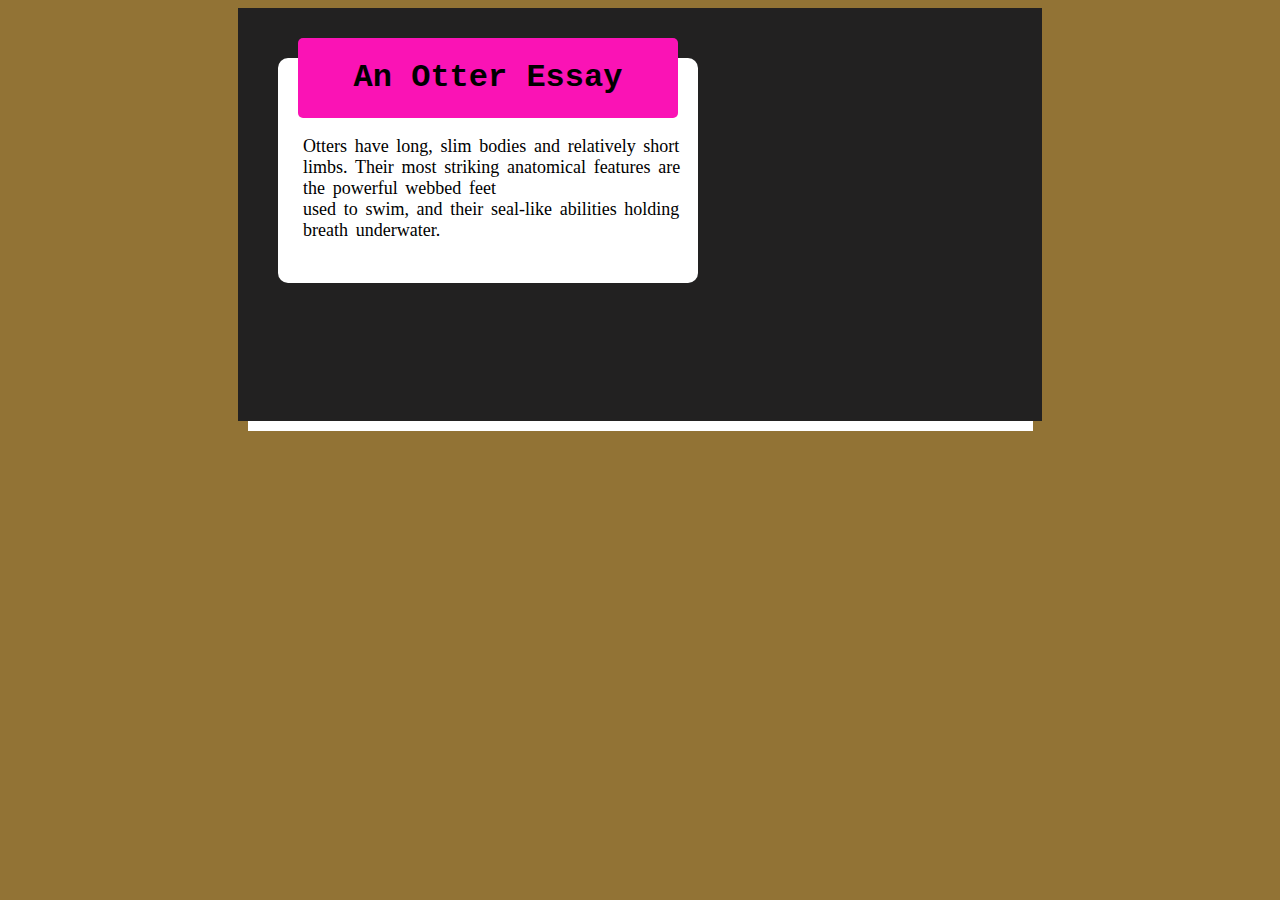
<file: assign_1/index.html>
<!DOCTYPE html>
<html lang="en">
<head>
    <meta charset="UTF-8">
    <meta name="viewport" content="width=device-width, initial-scale=1.0">
    <title>An Otter Essay</title>
    <link rel="stylesheet" href="style1.css">
</head>
<body>
    <div class="container">
        <div class="head1">
            <h1>An Otter Essay</h1>
        </div>
        <div class="txt">
            <p>
                Otters have long, slim bodies and relatively short limbs. Their most striking anatomical features are the powerful webbed feet <br>used to swim, and their seal-like abilities holding breath underwater.
            </p>
        </div>
    </div>
    <div id="foot"></div>
</body>
</html>
</file>
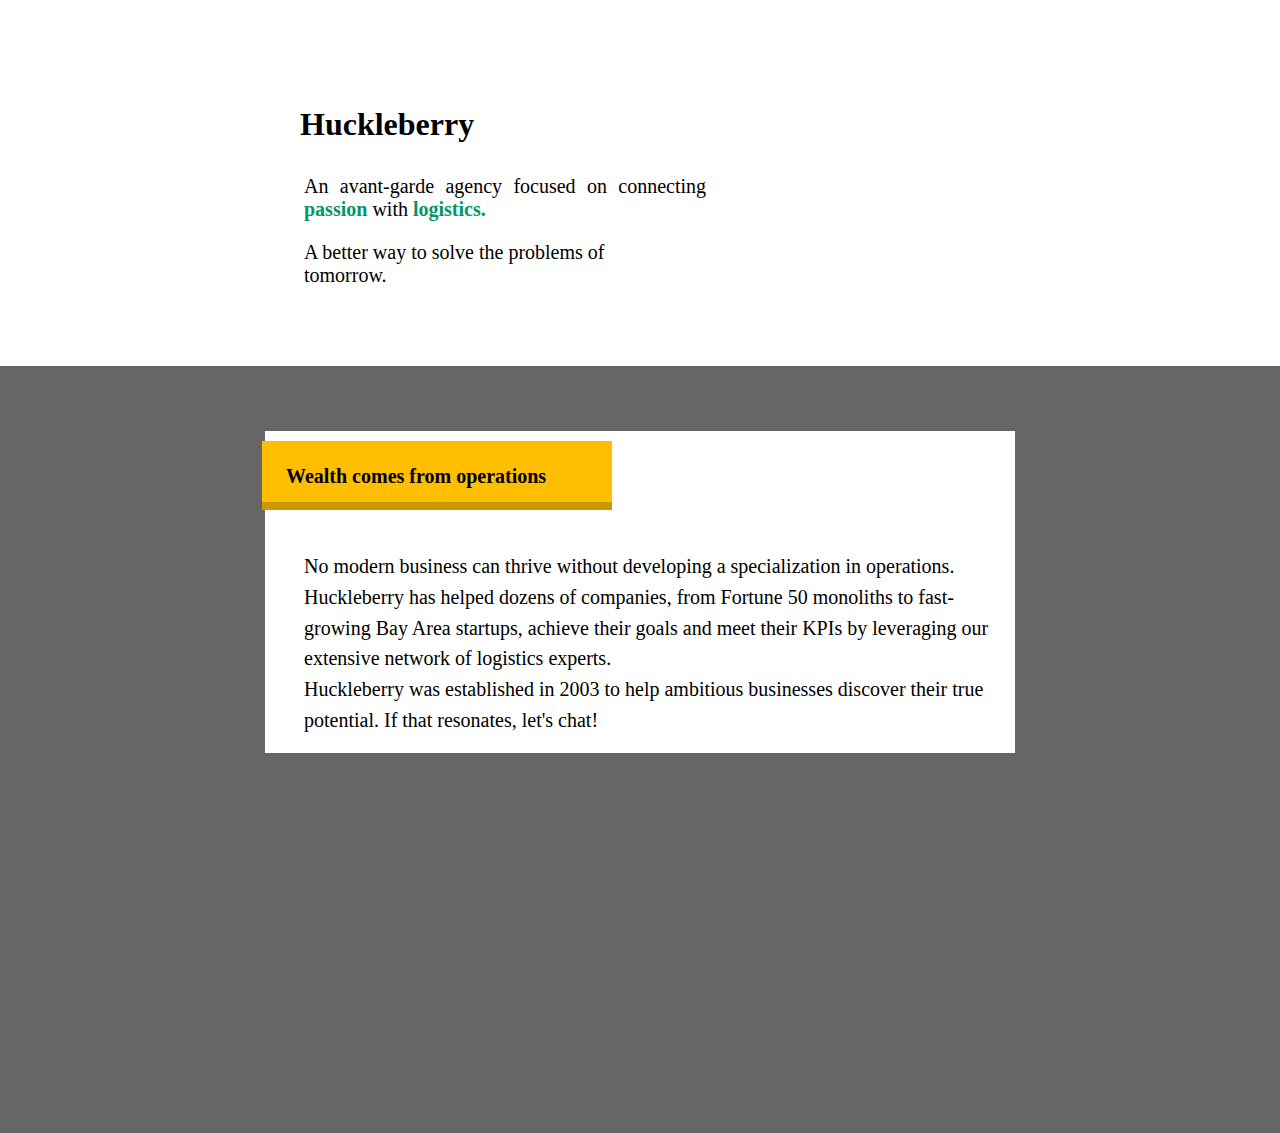
<file: assign_2/index.html>
<!DOCTYPE html>
<html lang="en">
<head>
    <meta charset="UTF-8">
    <meta name="viewport" content="width=device-width, initial-scale=1.0">
    <title>CSS responsiveness</title>
    <link rel="stylesheet" href="style2.css">
</head>
<body>
    <div class="header">
        <h1>Huckleberry</h1>
        <div class="header-paragraph">
            <p>An avant-garde agency focused on connecting <span>passion</span> with <span> logistics.</span></p>
        <p>A better way to solve the problems of<br> tomorrow.</p>
        </div>
    </div>

    <div class="main">
        <div class="main-text">
            <div class="main-title">
                <h3>Wealth comes from operations</h3>
            </div>
            <p>No modern business can thrive without developing a specialization in operations. Huckleberry has helped dozens of companies, from Fortune 50 monoliths to fast-growing Bay Area startups, achieve their goals and meet their KPIs by leveraging our extensive network of logistics experts.<br>
            Huckleberry was established in 2003 to help ambitious businesses discover their true potential. If that resonates, let's chat!</p>
        </div>
    </div>

</body>
</html>
</file>
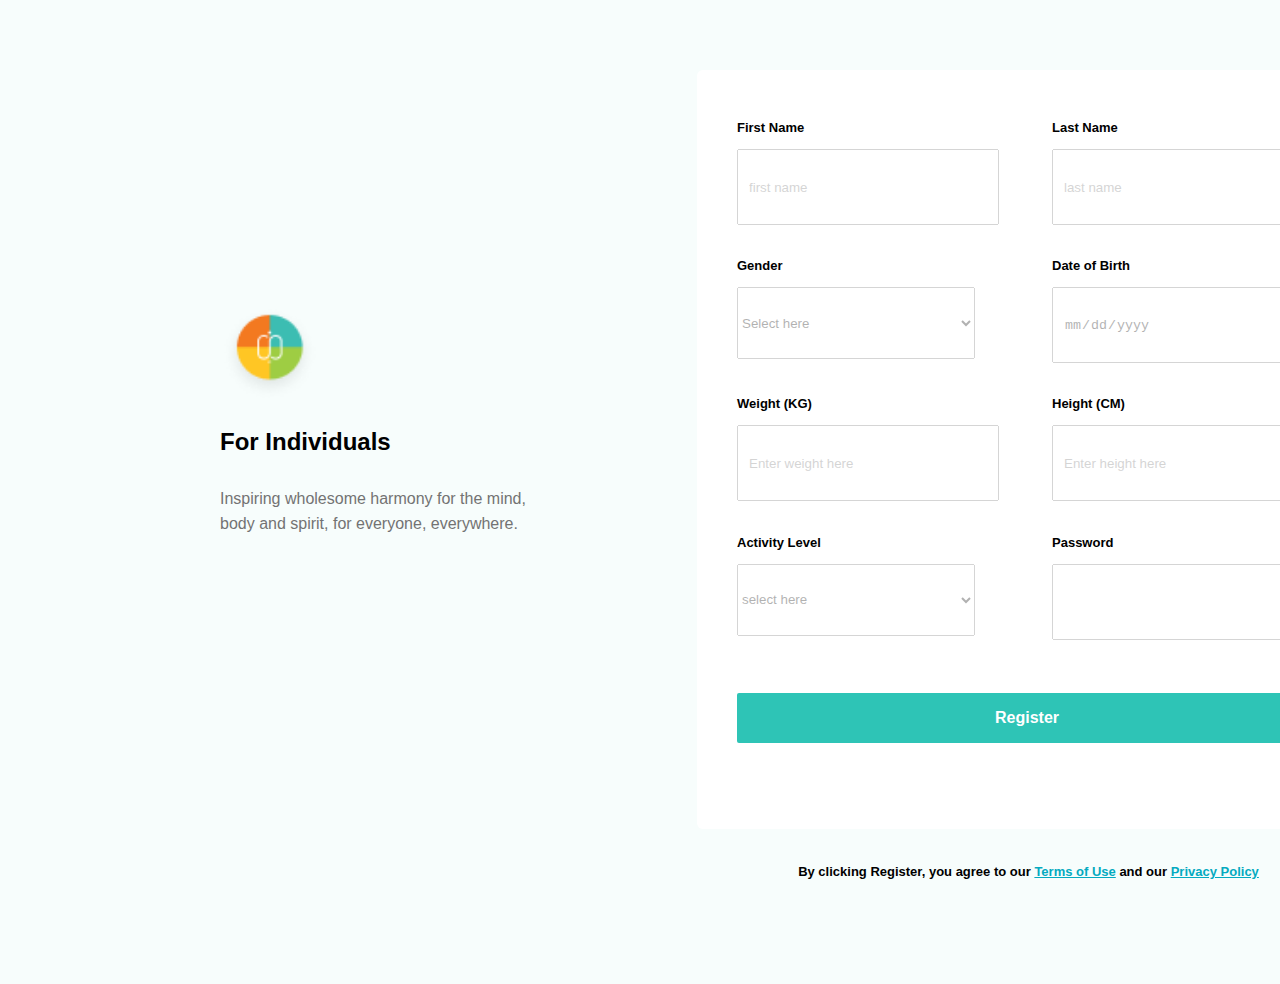
<file: assign_3/index.html>
<!DOCTYPE html>
<html lang="en">
<head>
    <meta charset="UTF-8">
    <meta name="viewport" content="width=device-width, initial-scale=1.0">
    <title>Responsive Form</title>
    <link rel="stylesheet" href="style3.css">
</head>
<body>
    <main>
        <div class="txt">
            <img src="./Logo (1).png" alt="Logo" width="38.67px" height="40px" id="logo" class="logo">
            <h2>For Individuals</h2>
            <p>Inspiring wholesome harmony for the mind, body and spirit, for everyone, everywhere.</p>
        </div>
        <div>
            <form class="form" action="GET">
                <div>
                    <label for="firstName">First Name</label><br><br>
                    <input type=" text" name="firstName" placeholder="first name" >
                </div>
                
                <div>
                    <label for="lastName">Last Name</label><br><br>
                    <input type=" text" name="lastName" placeholder="last name">
                </div>
                
                <div>
                    <label for="gender">Gender</label><br><br>
                <select name="gender" id="gender">
                    <option value="select disabled" >Select here</option>
                    <option value="male">Male</option>
                    <option value="female">Female</option>
                </select><br>
                </div>
                
                <div>
                    <label for="dob">Date of Birth</label><br><br>
                    <input type="date" id="dob" name="dob" placeholder="select here">
                </div>

                <div>
                    <label for="weight">Weight (KG)</label><br><br>
                    <input id="weight" name="weight" placeholder="Enter weight here" >
                </div>
                <div>
                    <label for="height">Height (CM)</label><br><br>
                    <input id="height" name="height" placeholder="Enter height here" >
                </div>

                <div>
                    <label for="level">Activity Level</label><br><br>
                    <select name="level" id="level">
                        <option value="disabled selected">select here</option>
                        <option value=""></option>
                        <option value=""></option>
                    </select>
                </div>

                <div class="password-container" >
                    <label for="password">Password</label><br><br>
                    <input type="password" id="password" name="password">
                    <!-- <i class="eye-icon">&#128065;</i> -->
                </div>

                    <button class="register-button">Register</button>
            </form>

            <div class="foot">
                <p >By clicking Register, you agree to our <span>Terms of Use</span> and our <span>Privacy Policy</span></p>
            </div>
        </div>

        
        
    </main>
</body>
</html>
</file>
<file: assign_1/style1.css>
body{
    background-color: rgb(146, 115, 53);
}

.container{
    position: relative;
    background-color: rgb(34, 33, 33);
    width: 784px;
    height: 413px;
    padding-left: 20px;
    margin-left: auto;
    margin-right: auto;
    justify-content: center;
}

.head1{
    position: absolute;
    background-color: rgb(250, 19, 181);
    color: black;
    text-align: center;
    width: 380px;
    justify-content: center;
    left: 60px;
    margin-right: auto;
    top: 30px;
    border-radius: 5px;
    z-index: 2;
}
h1{
    padding-right: 15px;
    padding-left: 15px;
    font-size: 2rem;
    font-family: 'Courier New', Courier, monospace;
}

.txt{
    position: absolute;
    color: black;
    background-color: white;
    width: 400px;
    height: 190px;
    font-family: Georgia, 'Times New Roman';
    font-size: large;
    word-spacing: 0.2rem;
    padding: 30px 10px 5px 10px;
    border-radius: 10px;
    top: 50px;
    bottom: 0;
    margin-left: 20px;
    justify-items: center;
    z-index: 1;
    
}
p{
    padding-top: 30px;
    padding-left: 15px;
    font-weight: 500;
}

#foot{
    width: 785px;
    height: 10px;
    margin-left: auto;
    margin-right: auto;
    background-color: rgb(255, 255, 255);
}
</file>
<file: assign_2/style2.css>
body{
    padding: 0px;
    margin: 0px;
    box-sizing: border-box;
}

/*HEADER STYLING*/
.header{
    width: 100%;
    height: 200px;
    display: block;
    justify-items: baseline;
    padding: 0px 10px;
    margin-bottom: 30px ;
}
span{
    color: #009966;
    font-weight: bold;
}

h1{
    margin-top: 96px;
    width: 180px;
    height: 38px;
    padding: 10px 24px;
}


.header-paragraph{
    width: 342px;
    height: 60px;
}

.header-paragraph p{
    padding: 0px 24px;

}

/* main styling */
.main{
    width: 100%;
    height: 767px;
    top: 382px;
    background: #666666;
    z-index: 1;
}
.main-text{
    position: relative;
    top: 65px;
    width: 100%;
    height: 555px;
    border-bottom-width: 8px;
    background: #FFFFFF;
    z-index: 1;

}
.main-text p{
    width: 250px;
    height: 350px;
    margin-left: 24px;
    line-height: 28.8px;
    padding-top: 120px;
    padding-bottom: 10px;
}

div .main-title{
    position: absolute;
    width: 300px;
    height: 82px;
    top: 10px;
    border-bottom: 8px solid #CC9900;
    background-color: #FFBF00;
    margin-left: -8px;
    z-index: 2;

}

.main-title, h3{
    width: 243px;
    height: 58;
    margin-left: 24px;
    font-size: 20px;
    font-weight: 500;
    padding: 0.5px 0px;
    font-weight: 600;
    line-height: 28.8px ;

}



/*tablet view*/
@media (min-width: 767px) and (max-width: 1024px) {
    .header{
        width: 100%;
        height: 240px;
        display: block;
        justify-items: center;
        text-align: justify;
        margin-left: 30px;
    }
    h1{
        text-align: left;
        padding-left: 50px;
        width: 100%; 
    }
    .header-paragraph{
        width: 550px;
        height: 60px;
        font-size: 20px;
        margin-left: -468px;
    }

    .main{
        width: 100%;
        justify-items: baseline;
        margin-left: -20px;
    }
    .main-text{
        position: relative;
        width: 100%;
        height: 332px;
        border-bottom-width: 8px;
        z-index: 1;
    }

    .main-text p{
        width: 670px;
        height: 180px;
        font-size: 20px;
        padding-left: 60px;
        line-height: 30.8px;
    }

    div .main-title{
        position: absolute;
        width: 350px;
        height: 60px;
        top: 10px;
        z-index: 2;
    }

    .main-title, h3{
        width: 334px;
        height: 29px;
        left: 20px;
    }
}


/* desktop view*/
@media (min-width: 1024px) {
    .header{
        width: 100%;
        height: 240px;
        display: block;
        justify-items: center;
        text-align: justify;
        margin-left: -155px;
    }
    h1{
        text-align: left;
        margin-left: -10px;
        width: 380px; 
    }
    .header-paragraph{
        width: 450px;
        height: 60px;
        font-size: 20px;
        margin-left: 20px;
    }

    .main{
        margin-left: auto;
        margin-right: auto;
        justify-items: center;
    }
    .main-text{
        position: relative;
        width: 750px;
        height: 322px;
        border-bottom-width: 8px;
        z-index: 1;
    }

    .main-text p{
        width: 685px;
        height: 180px;
        font-size: 20px;
        padding-left: 15px;
        line-height: 30.8px;
    }

    div .main-title{
        position: absolute;
        width: 350px;
        height: 60px;
        top: 10px;
        z-index: 2;
    }

    .main-title, h3{
        width: 334px;
        height: 29px;
        left: 5px;
    }
}
</file>
<file: assign_3/style3.css>
/* Base Styles */
body {
    font-family: Arial, sans-serif;
    margin: 0;
    padding: 20px;
    background-color: #F7FDFC;
}

                /* MOBILE VIEW  */

/* main styles */
main{
    display: block;
    margin-left: auto;
    margin-right: auto;
}
/* nav styles */
nav{
    padding-top: 15px;
}
nav #logo{
    padding-top: 25px;
}
/* header text */
main .txt p{
    width: 327px;
    height: 50px;
    padding: 10px 0 10px 0;
    font-size: 16px;
    line-height: 25px;
    color: #737373;
    
}

/* Form styling */
.form{
    background-color: #FFFFFF;
    border-radius: 6px;
    width: 300px;
    height: 855px;
    box-shadow: #0408131A;
    padding: 15px;

}

.form div{
    width: 295px;
    height: 72px;
    top: 310px;
    padding-top: 10px;
    line-height: 14px;
    margin-bottom: 10px;
}

/* Label Styling */
.form div label{
    width: 295px;
    height: 16px;
    font-size: small;
    font-weight: bold;
}

/* select and option styling */
.form div select{
    width: 304px;
    height: 48px;
    opacity: 0.3;

}

/* input styling */
.form div input{
    width: 280px;
    height: 48px;
    top: 24px;
    border: 1px light #737373;
    padding: 0px 10px;
    opacity: 0.3;
}

/* input hoover styling */
.form div:hover input {
    border: 2px solid #04aac0;
}

.password-container input {
    width: 100%;
}

/* password eye-icon styling */
/* .eye-icon {
    position: static;
    top: 100px;
    padding-left: 280px;
    transform: translateY(-50%);
    cursor: pointer;
    z-index: 1;
} */

/* REGISTER BUTTON STYLING */
.register-button{
    width: 300px;
    height: 50px;
    text-align: center;
    background-color: #2EC4B6;
    color: white;
    font-weight: bold;
    font-size: 16px;
    padding: 10px 30px;
    margin-top: 30px;
    border-radius: 2px;
    border: none;
}
.register-button:hover{
    border: none;
    background-color: blue;
    border-radius: 5px;
    transition: ease-in;
}

/* Footer Styling */
.foot{
    width: 316px;
    height: 50px;
    margin: 20px 0px;
    
}
.foot p{
    text-align: center;
    font-weight: 550;
    font-size: 13px;
    line-height: 25px;
    padding: 10px 10px;

}
.foot span{
    font-weight: bold;
    text-decoration: underline;
    color: #04aac0;
}


/* DESKTOP VIEW */
/* Media query for desktop screens */
@media (min-width: 1024px) {
    .logo{
        width: 100px;
        height: 100px;
    }
    /* Flex layout for main content */
    main {
        display: flex;
        justify-content: space-between; /* Adjusts space between the logo/txt and form */
        padding: 50px;
        align-items: center;
    }

    /* Styling for the logo and text section */
    nav, .txt {
        flex: 1; /* Takes up 1 part of the flex container */
        width: 460px;
        height: 375px;
        padding: 0px 150px;
        left: 20px;
    }


    /* Adjusting form dimensions and styling for desktop */
    .form {
        display: grid;
        grid-template-columns: repeat(2, 1fr);
        width: 580px;
        height: 679px;
        padding: 40px;  
        column-gap: 20px;
    }
    
    .form div input,
    .form div select {
        width: 238px;  
        height: 72px;  
    }

    .register-button{
        width: 580px;
        grid-column-start: 1;
        grid-column-end: 3;
        background-color: #2EC4B6;
        ;
    }
    .foot{
        width: 663px;
        height: 45px;
        justify-items: center;
    }
}
</file>
